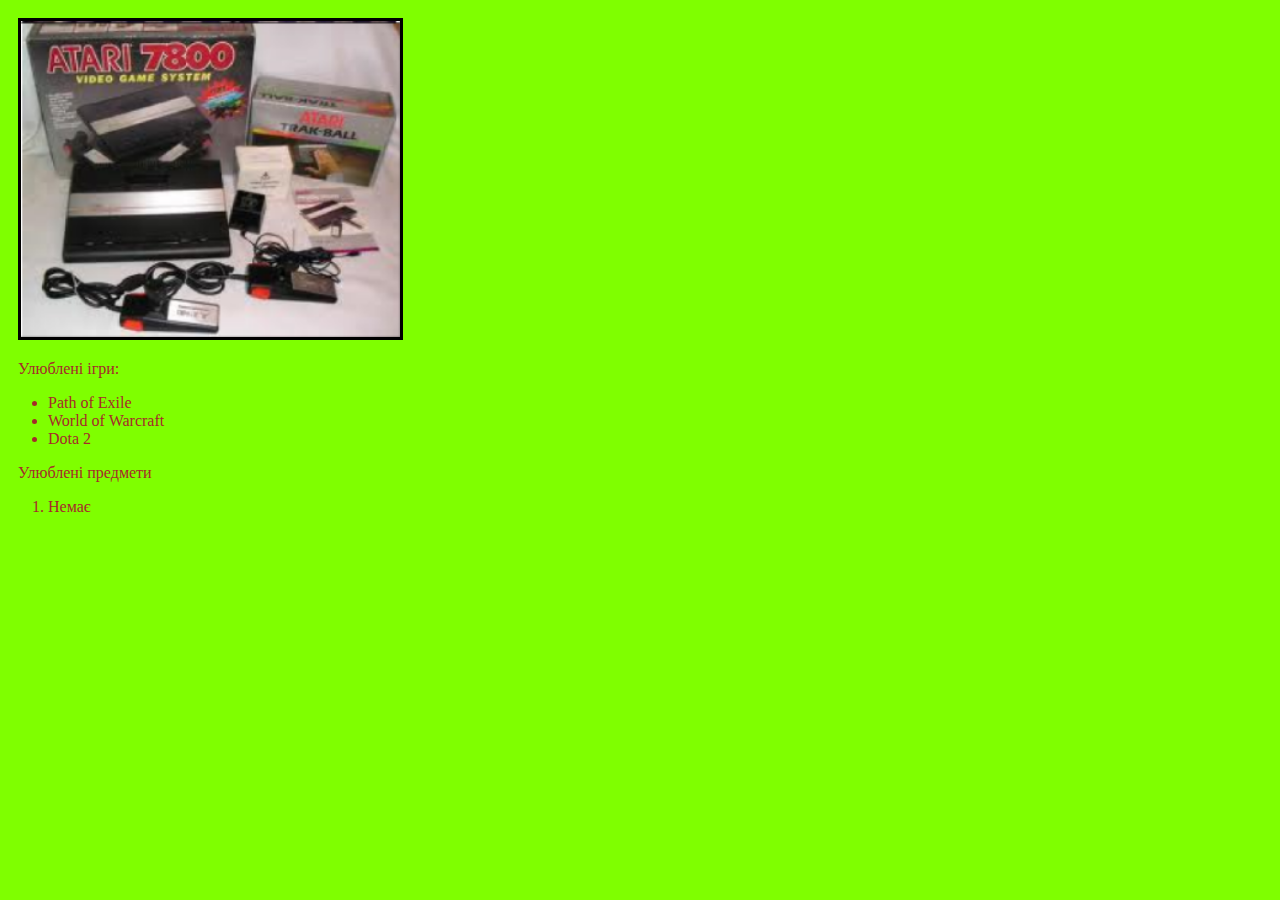
<file: lab1/index.html>
<!DOCTYPE html>
<html>

<head>
    <meta charset="UTF-8">
    <title>Lab1</title>
    <link rel="stylesheet" href="style.css">
</head>

<body>
    <div class="container">
        <a href="https://uk.wikipedia.org/wiki/Atari_7800" target="_blank">
            <img src="atari.png" alt="atari 7800">
        </a>
        <div class="textcontainer">
            <p>Улюблені ігри:</p>
            <ul>
                <li>Path of Exile</li>
                <li>World of Warcraft</li>
                <li>Dota 2</li>
            </ul>

            <p>Улюблені предмети</p>
            <ol>
                <li>Немає</li>
            </ol>
        </div>
    </div>
</body>

</html>
</file>
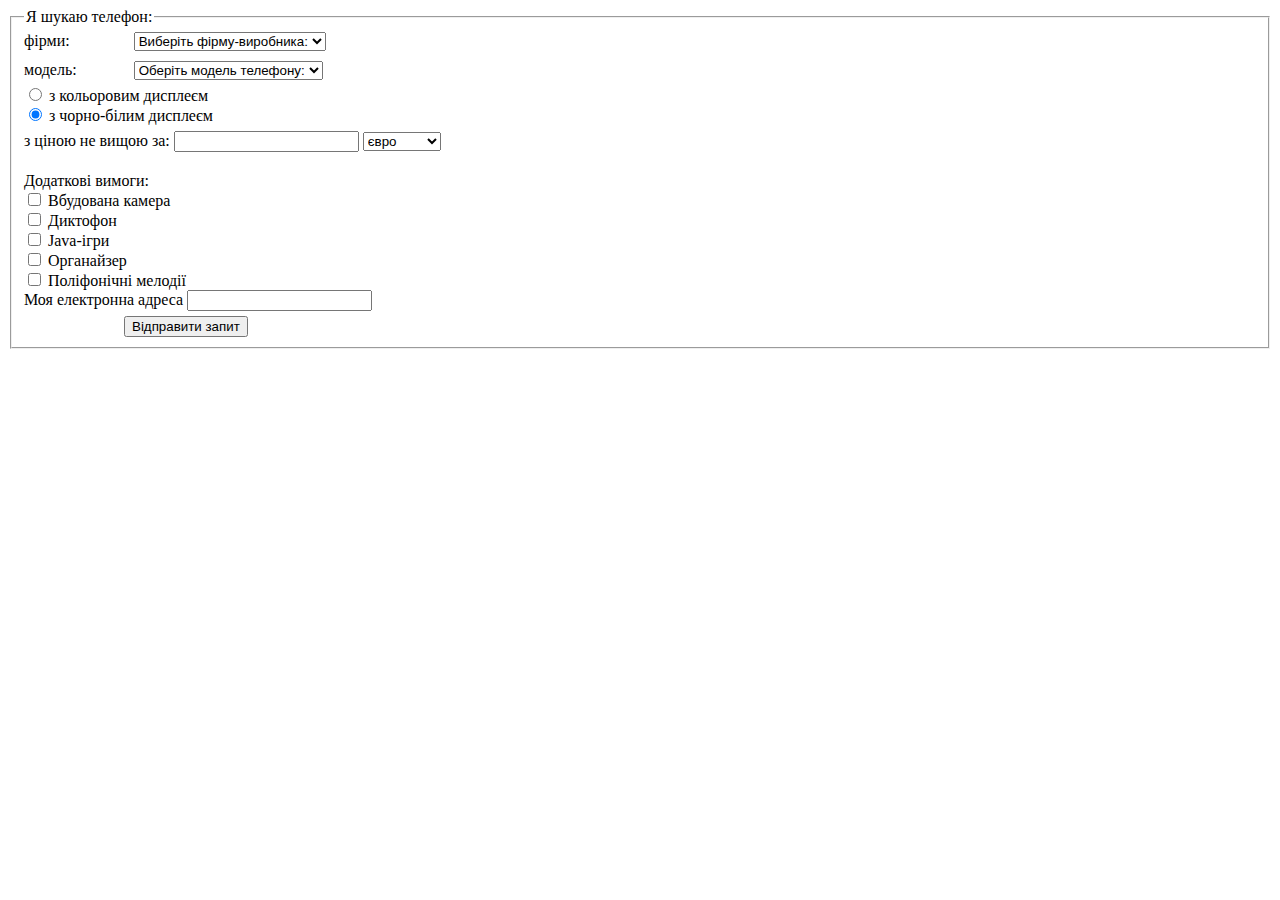
<file: lab2/index.html>
<!DOCTYPE html>
<html>

<head>
    <meta charset="UTF-8">
    <title>Lab2</title>
    <link rel="stylesheet" href="style.css">
</head>

<body>
    <form action="result.html">
        <fieldset>
            <legend>Я шукаю телефон: </legend>
            <div class="first">
                <label for="phone-select">фірми: </label>
                <select id="phone-select" name="phone">
                    <option value="" default disabled selected>Виберіть фірму-виробника:</option>
                    <option value="Apple">Apple</option>
                    <option value="Samsung">Samsung</option>
                    <option value="Huawei">Huawei</option>
                </select>
                <br>
                <label for="model-select">модель: </label>
                <select id="model-select" name="model">
                    <option value="" default disabled selected>Оберіть модель телефону:</option>
                    <option value="S720">S720</option>
                    <option value="B90">B90</option>
                    <option value="G20">G20</option>
                </select>
                <br>

                <input type="radio" id="colored" name="display" value="colored">
                <label for="colored">з кольоровим дисплеєм</label> <br>

                <input type="radio" id="black-white" name="display" value="black-white" checked>
                <label for="black-white">з чорно-білим дисплеєм</label><br>

                <label for="money">з ціною не вищою за: </label>
                <input type="number" id="money" name="money">
                <select id="сurrency-select" name="currency">
                    <option value="EUR">євро</option>
                    <option value="USD">долларів</option>
                    <option value="UAH">гривень</option>
                </select>
            </div>

            <div class="second">
                <label>Додаткові вимоги: </label><br>
                <input type="checkbox" name="elem" value="1"> Вбудована камера<br>
                <input type="checkbox" name="elem" value="2"> Диктофон<br>
                <input type="checkbox" name="elem" value="3"> Java-ігри<br>
                <input type="checkbox" name="elem" value="4"> Органайзер<br>
                <input type="checkbox" name="elem" value="5"> Поліфонічні мелодії<br>

                <label for="email-adress">Моя електронна адреса </label>
                <input type="email" name="email-adress"> <br>
                <input type="submit" id="submit" value="Відправити запит">
            </div>
        </fieldset>
    </form>
</body>

</html>
</file>
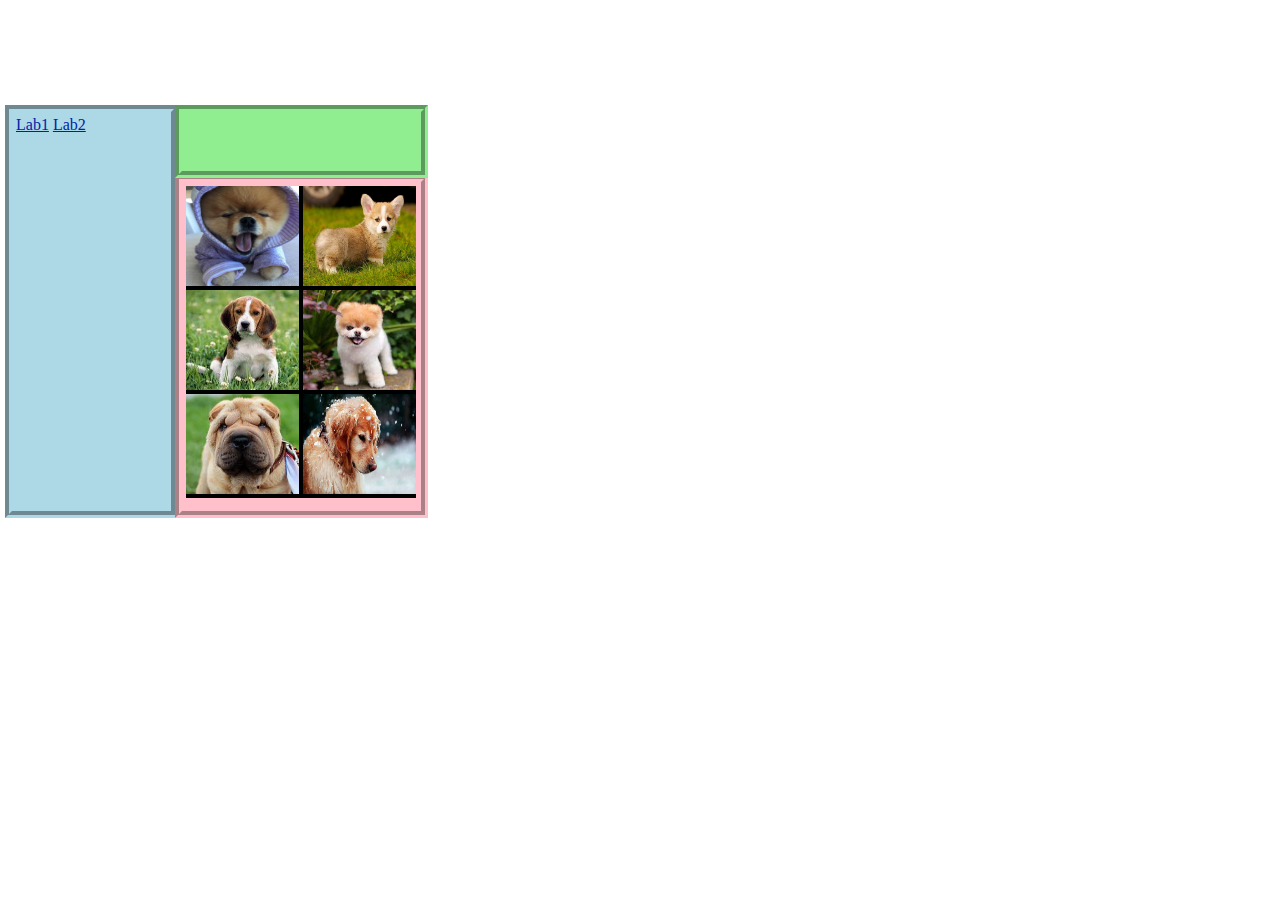
<file: lab3/index.html>
<!DOCTYPE html>
<html>

<head>
    <title>Закріплений блок DIV</title>
    <link rel="stylesheet" type="text/css" href="style.css">
    <link rel="stylesheet" href="https://cdnjs.cloudflare.com/ajax/libs/animate.css/4.1.1/animate.min.css" />
</head>

<body>
    <div class="left-div animated-div animated">
        <a href="/lab1/index.html">Lab1</a>
        <a href="/lab2/index.html">Lab2</a>
    </div>
    <div class="fixed-div animated-div animated">
        <div class="collage">
            <img class="animated-img animated" src="img1.jpg">
            <img class="animated-img animated" src="img2.jpg">
            <img class="animated-img animated" src="img3.jpg">
            <img class="animated-img animated" src="img4.jpg">
            <img class="animated-img animated" src="img5.jpg">
            <img class="animated-img animated" src="img6.jpg">
        </div>
    </div>
    <div class="top-div animated-div animated">
    </div>
</body>

</html>
</file>
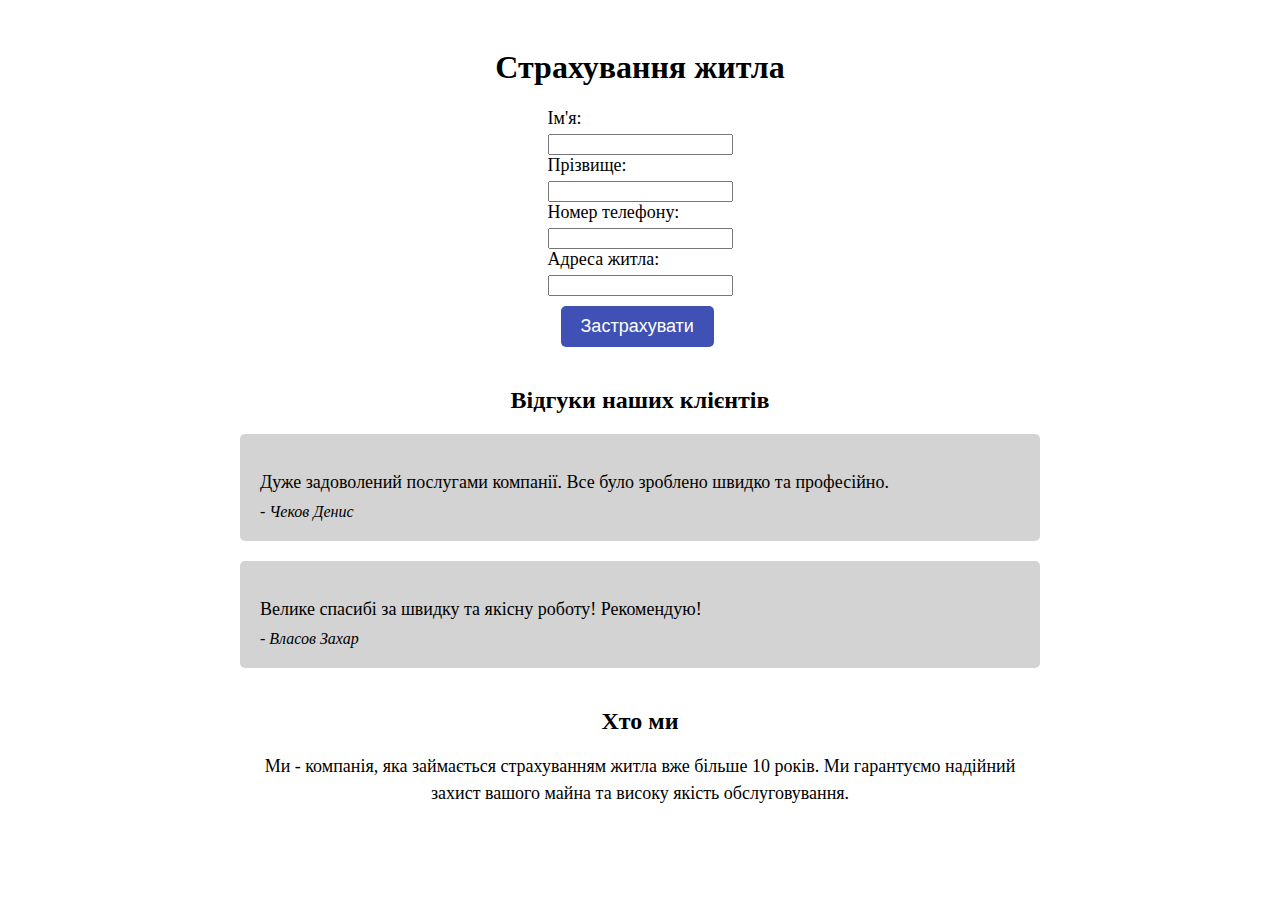
<file: lab4/index.html>
<!DOCTYPE html>
<html>

<head>
    <meta charset="UTF-8">
    <title>Страхування житла</title>
    <link rel="stylesheet" type="text/css" href="style.css">
</head>

<body>
    <div class="container">
        <h1>Страхування житла</h1>
        <form action="#" method="POST">
            <label for="first_name">Ім'я:</label>
            <input type="text" id="first_name" name="first_name" required>
            <br>
            <label for="last_name">Прізвище:</label>
            <input type="text" id="last_name" name="last_name" required>
            <br>
            <label for="phone_number">Номер телефону:</label>
            <input type="tel" id="phone_number" name="phone_number" required>
            <br>
            <label for="address">Адреса житла:</label>
            <input type="text" id="address" name="address" required>
            <br>
            <button type="submit">Застрахувати</button>
        </form>

        <div class="testimonials">
            <h2>Відгуки наших клієнтів</h2>
            <div class="testimonial">
                <p>Дуже задоволений послугами компанії. Все було зроблено швидко та професійно.</p>
                <div class="testimonial-author">- Чеков Денис</div>
            </div>
            <div class="testimonial">
                <p>Велике спасибі за швидку та якісну роботу! Рекомендую!</p>
                <div class="testimonial-author">- Власов Захар</div>
            </div>
        </div>

        <div class="about-us">
            <h2>Хто ми</h2>
            <p>Ми - компанія, яка займається страхуванням житла вже більше 10 років. Ми гарантуємо надійний захист
                вашого майна та високу якість обслуговування.</p>
        </div>
    </div>
</body>

</html>
</file>
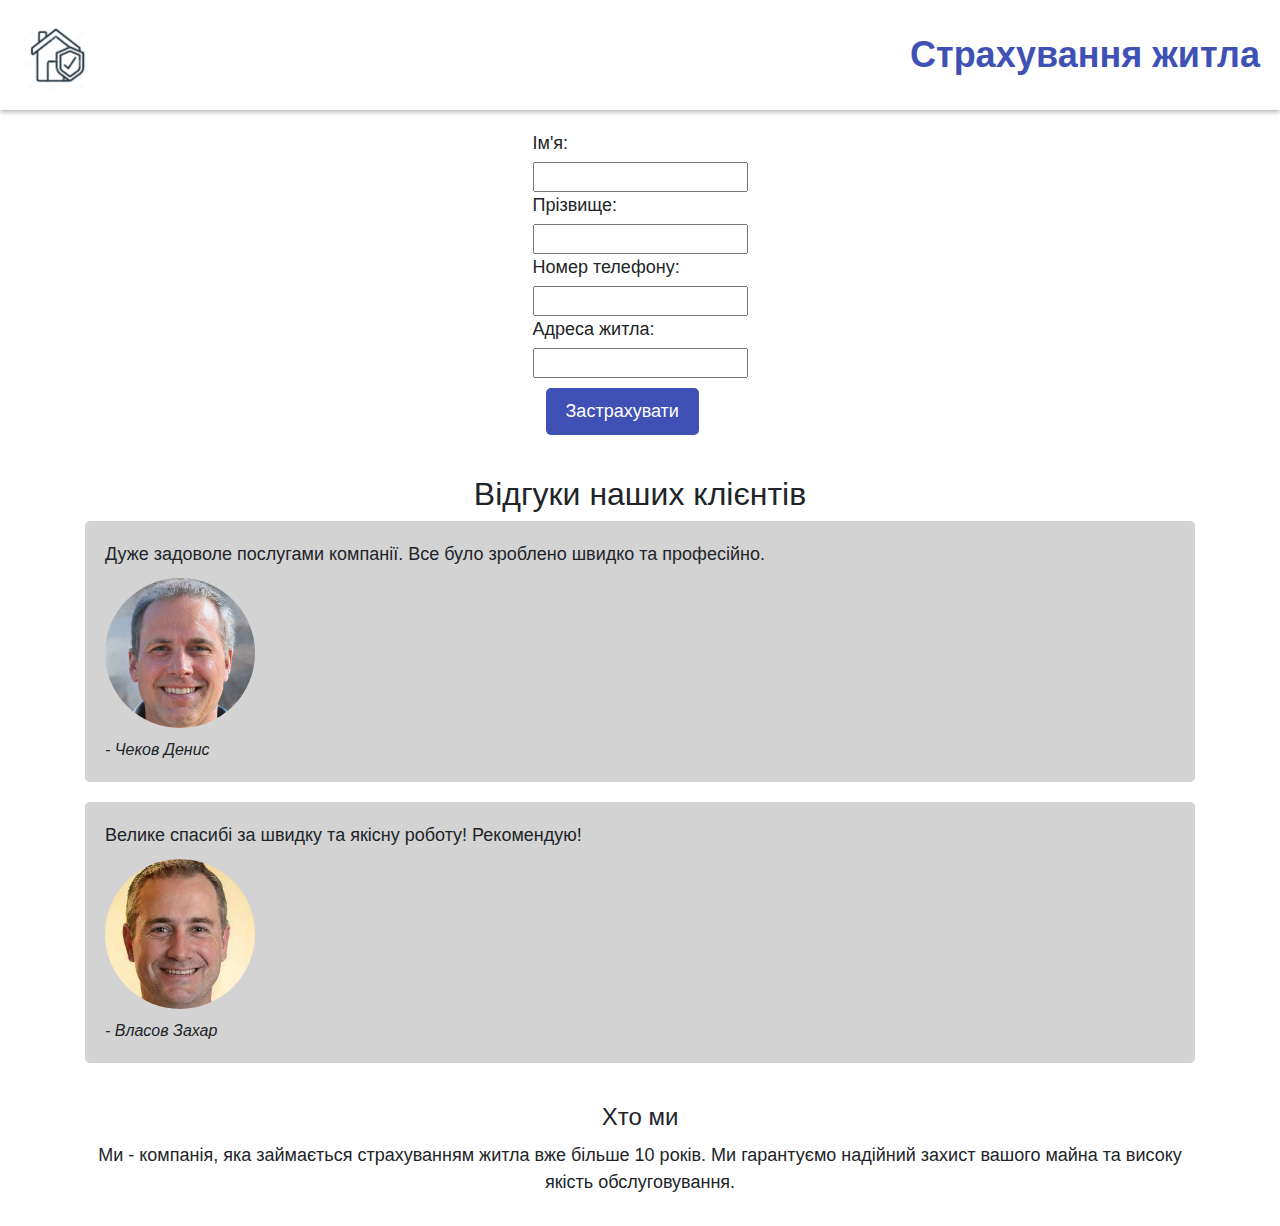
<file: lab5/index.html>
<!DOCTYPE html>
<html>

<head>
    <meta charset="UTF-8">
    <title>Страхування житла</title>
    <link rel="stylesheet" type="text/css" href="style.css">
    <link rel="stylesheet" href="https://maxcdn.bootstrapcdn.com/bootstrap/4.5.0/css/bootstrap.min.css">
    <script src="https://ajax.googleapis.com/ajax/libs/jquery/3.5.1/jquery.min.js"></script>
    <script src="https://cdnjs.cloudflare.com/ajax/libs/popper.js/1.16.0/umd/popper.min.js"></script>
    <script src="https://maxcdn.bootstrapcdn.com/bootstrap/4.5.0/js/bootstrap.min.js"></script>
</head>

<body>
    <header class="header">
        <div class="logo">
            <img src="logo.png" alt="Логотип">
        </div>
        <h1 class="site-title">Страхування житла</h1>
    </header>
    <div class="container">
        <form action="#" method="POST">
            <label for="first_name">Ім'я:</label>
            <input type="text" id="first_name" name="first_name" required>
            <br>
            <label for="last_name">Прізвище:</label>
            <input type="text" id="last_name" name="last_name" required>
            <br>
            <label for="phone_number">Номер телефону:</label>
            <input type="tel" id="phone_number" name="phone_number" required>
            <br>
            <label for="address">Адреса житла:</label>
            <input type="text" id="address" name="address" required>
            <br>
            <button type="submit">Застрахувати</button>
        </form>

        <div class="testimonials">
            <h2>Відгуки наших клієнтів</h2>
            <div class="testimonial">
                <p>Дуже задоволе послугами компанії. Все було зроблено швидко та професійно.</p>
                <img src="client1.png" alt="Фото клієнта" class="clients-img rounded-circle">
                <div class="testimonial-author">- Чеков Денис</div>
            </div>
            <div class="testimonial">
                <p>Велике спасибі за швидку та якісну роботу! Рекомендую!</p>
                <img src="client2.jpg" alt="Фото клієнта" class="clients-img rounded-circle">
                <div class="testimonial-author">- Власов Захар</div>
            </div>
        </div>

        <div class="about-us">
            <h2>Хто ми</h2>
            <p>Ми - компанія, яка займається страхуванням житла вже більше 10 років. Ми гарантуємо надійний захист
                вашого майна та високу якість обслуговування.</p>
        </div>
    </div>
</body>

</html>
</file>
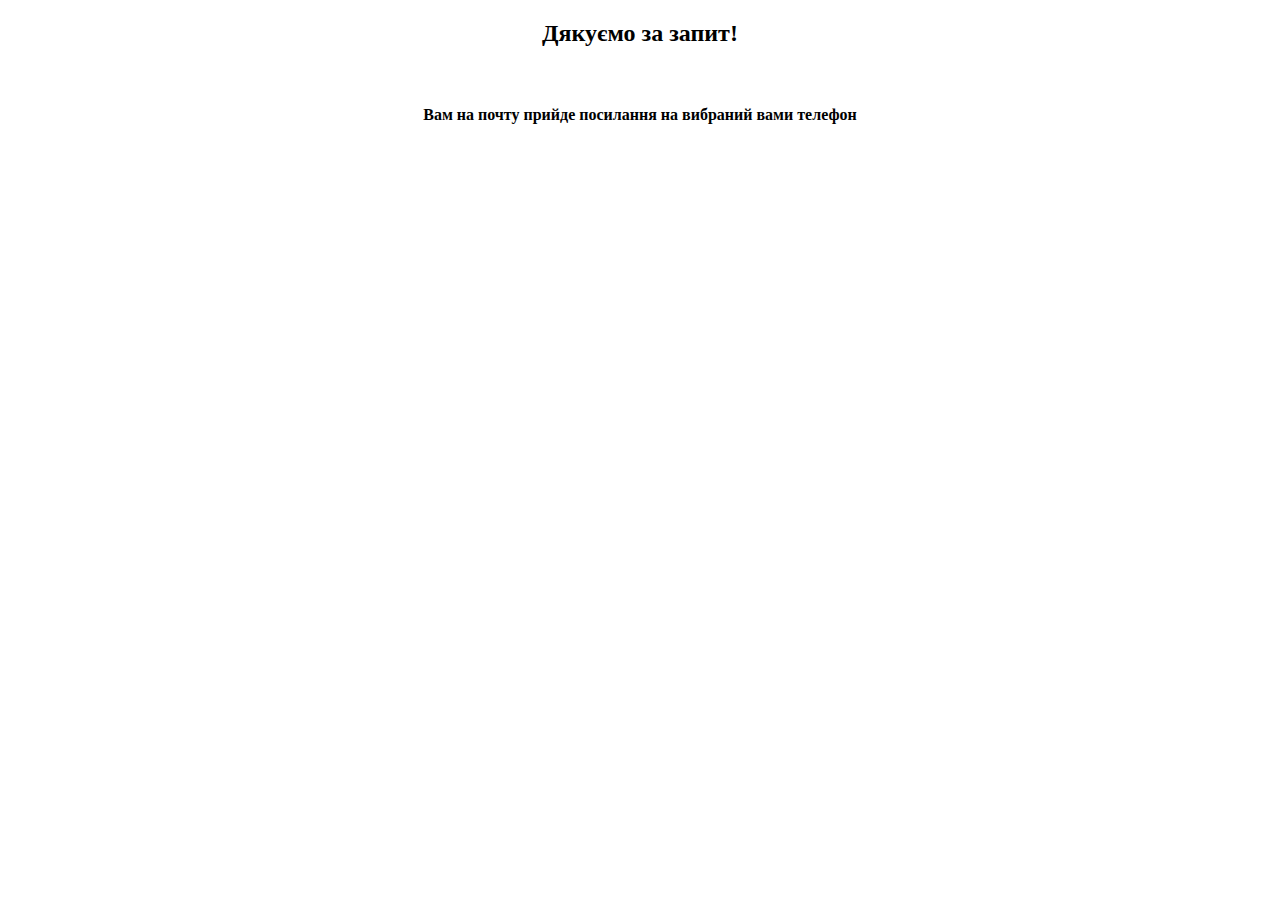
<file: lab2/result.html>
<!DOCTYPE html>
<html lang="en">

<head>
    <meta charset="UTF-8">
    <title>Result</title>
</head>

<body style="text-align:center;">
    <h2>Дякуємо за запит!</h2><br>
    <h4>Вам на почту прийде посилання на вибраний вами телефон</h4>
</body>

</html>
</file>
<file: lab1/style.css>
body {
    background-color: #7FFF00;
    color: #a52a2a;
    font-family: "Comic Sans MS"
}

.container {
    display: flex;
    flex-direction: column;
    width: 100%;
    height: 100%;
    overflow: hidden;
}

.textcontainer {
    height: 200px;
}

.container img {
    border: 3px solid black;
    float: left;
    margin: 10px 10px 10px 10px;
    width: 30%;
}

.container p {
    margin: 10px 0 0 0;
    overflow-y: auto;
    padding: 0 10px;
}
</file>
<file: lab2/style.css>
.first {
    margin-bottom: 20px;
}

#phone-select {
    margin-bottom: 10px;
    margin-left: 60px;
}

#model-select {
    margin-bottom: 5px;
    margin-left: 53px;
}

#black-white {
    margin-bottom: 10px;
}

#submit {
    margin-top: 5px;
    margin-left: 100px;
}

option[default] {
    display: none;
}
</file>
<file: lab3/style.css>
.left-div {
    position: fixed;
    left: 0px;
    width: 150px;
    height: 390px;
    padding: 4.5px;
    margin: 4.5px;
    font-family: Gloria;
    background-color: lightblue;
    color: black;
    border: 7px groove lightblue;
    cursor: text;
    top: 100px;
}

.fixed-div {
    position: fixed;
    top: 170px;
    left: 170px;
    width: 230px;
    height: 320px;
    padding: 4.5px;
    margin: 4.5px;
    font-family: Gloria;
    background-color: pink;
    color: purple;
    border: 7px groove pink;
    cursor: text;
}

.top-div {
    position: absolute;
    top: 100px;
    left: 170px;
    width: 230px;
    height: 50px;
    padding: 4.5px;
    margin: 4.5px;
    font-family: Gloria;
    background-color: lightgreen;
    color: purple;
    border: 7px groove lightgreen;
    cursor: text;
}

.animated-div {
    animation-duration: 2s;
    animation-name: bounce;
}

.animated-img {
    animation-duration: 1s;
    animation-delay: 3s;
    animation-name: bounceIn;
}

.collage {
    background-color: black;
}

.collage img {
    width: 113px;
    height: 100px;
}

a {
    color: #0022AA;
}

a:visited {
    color: #111222;
}

a:active {
    color: #005566;
}

p {
    font-family: Arial, sans-serif;
    font-style: italic;
    border-left: 3mm solid blue;
    border-right: 3mm solid blue;
    padding-left: 5mm;
    padding-right: 5mm;
}
</file>
<file: lab4/style.css>
.container {
    max-width: 800px;
    margin: 0 auto;
    padding: 20px;
    text-align: center;
}

form {
    display: inline-block;
    text-align: left;
}

form label {
    display: block;
    margin-bottom: 5px;
    font-size: 18px;
}


form button {
    background-color: #3F51B5;
    color: white;
    padding: 10px 20px;
    border: none;
    border-radius: 5px;
    font-size: 18px;
    margin-top: 10px;
    margin-left: 13px;
    cursor: pointer;
}

form button:hover {
    background-color: blue;
}

.testimonials {
    margin-top: 40px;
}

.testimonial {
    background-color: lightgray;
    border-radius: 5px;
    padding: 20px;
    margin-bottom: 20px;
    text-align: left;
}

.testimonial p {
    font-size: 18px;
    margin-bottom: 10px;
}

.testimonial-author {
    font-size: 16px;
    font-style: italic;
    margin-top: 10px;
}

.about-us {
    margin-top: 40px;
}

.about-us h2 {
    font-size: 24px;
    margin-bottom: 10px;
}

.about-us p {
    font-size: 18px;
    margin-bottom: 10px;
    line-height: 1.5;
}
</file>
<file: lab5/style.css>
.container {
    max-width: 800px;
    margin: 0 auto;
    padding: 20px;
    text-align: center;
}

form {
    display: inline-block;
    text-align: left;
}

form label {
    display: block;
    margin-bottom: 5px;
    font-size: 18px;
}


form button {
    background-color: #3F51B5;
    color: white;
    padding: 10px 20px;
    border: none;
    border-radius: 5px;
    font-size: 18px;
    margin-top: 10px;
    margin-left: 13px;
    cursor: pointer;
}

form button:hover {
    background-color: blue;
}

.testimonials {
    margin-top: 40px;
}

.testimonial {
    background-color: lightgray;
    border-radius: 5px;
    padding: 20px;
    margin-bottom: 20px;
    text-align: left;
}

.testimonial p {
    font-size: 18px;
    margin-bottom: 10px;
}

.testimonial-author {
    font-size: 16px;
    font-style: italic;
    margin-top: 10px;
}

.clients-img {
    width: 150px;
}

.about-us {
    margin-top: 40px;
}

.about-us h2 {
    font-size: 24px;
    margin-bottom: 10px;
}

.about-us p {
    font-size: 18px;
    margin-bottom: 10px;
    line-height: 1.5;
}

.header {
    display: flex;
    justify-content: space-between;
    align-items: center;
    background-color: #fff;
    padding: 20px;
    box-shadow: 0 2px 5px rgba(0, 0, 0, 0.3);
    top: 0;
    left: 0;
    right: 0;
    z-index: 1000;
}

.logo img {
    max-height: 70px;
}

.site-title {
    font-size: 36px;
    font-weight: bold;
    text-align: center;
    color: #3F51B5;
    margin: 0;
}
</file>
